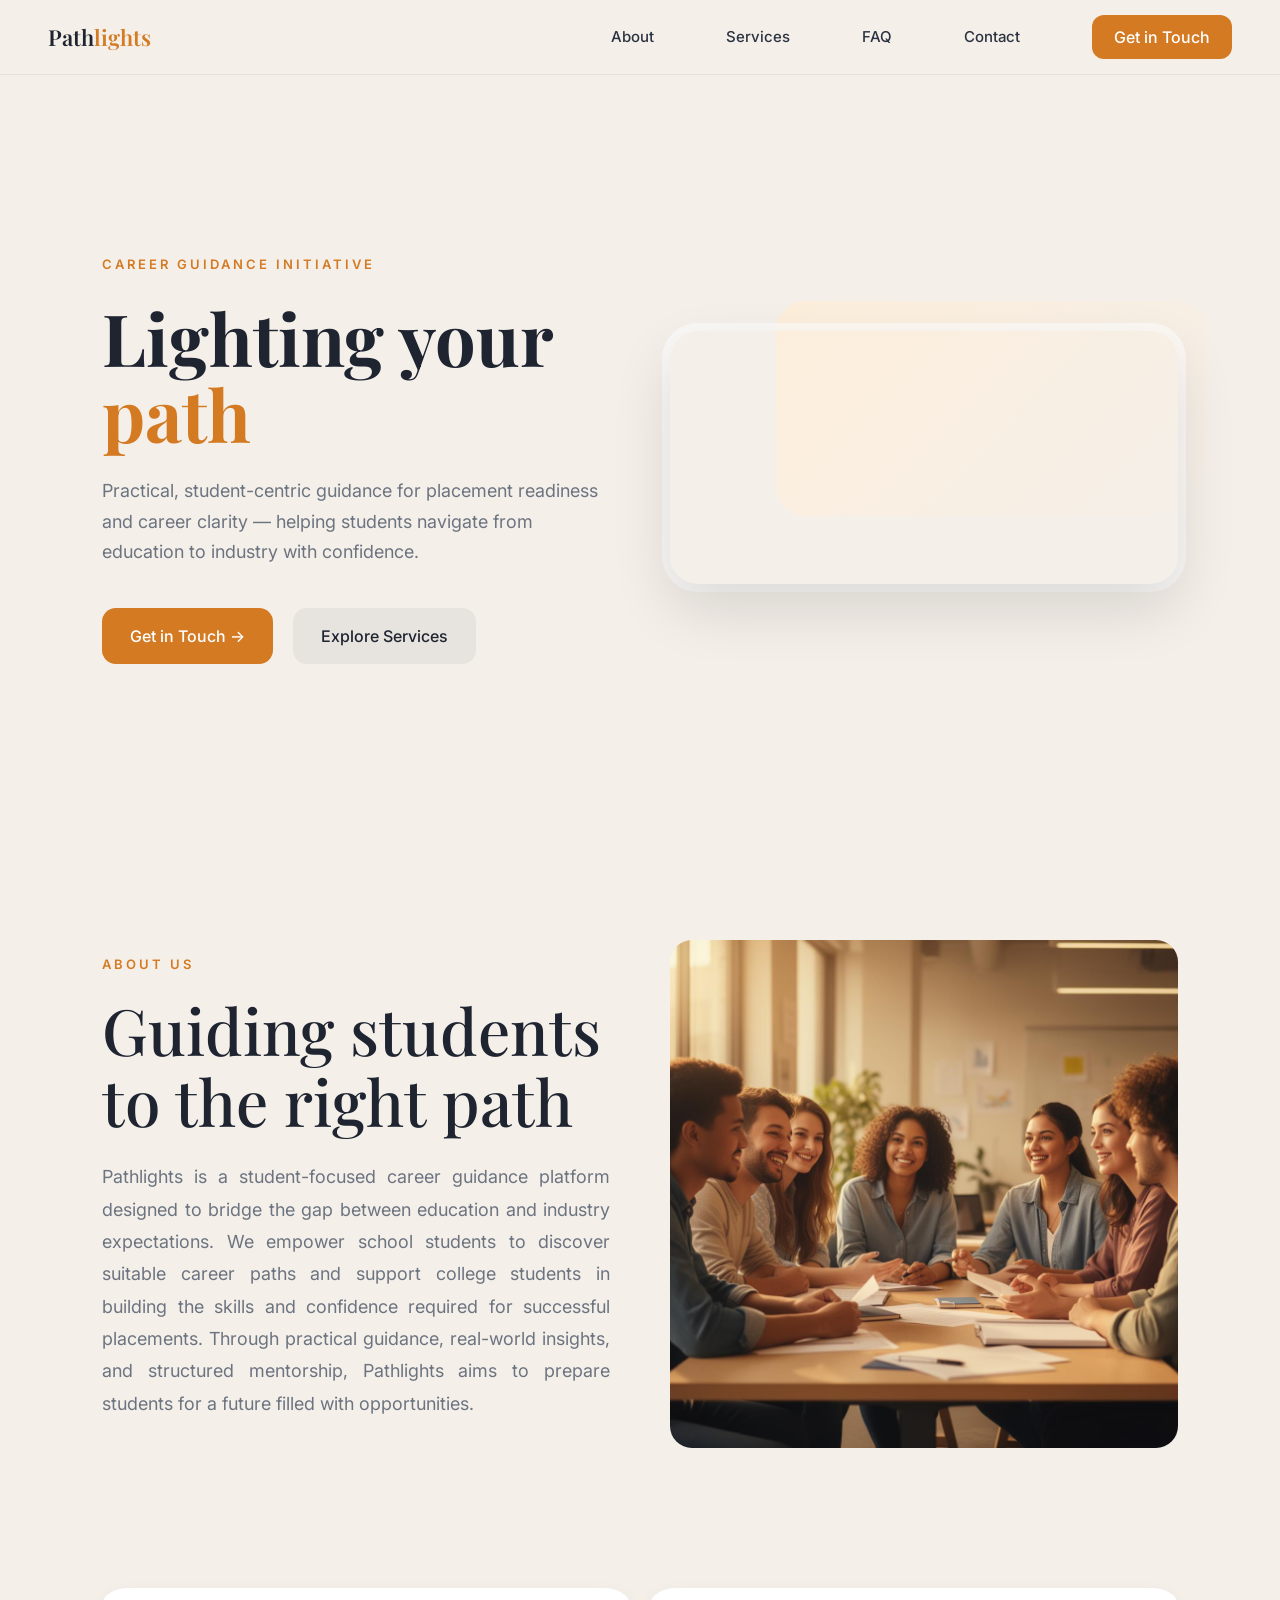
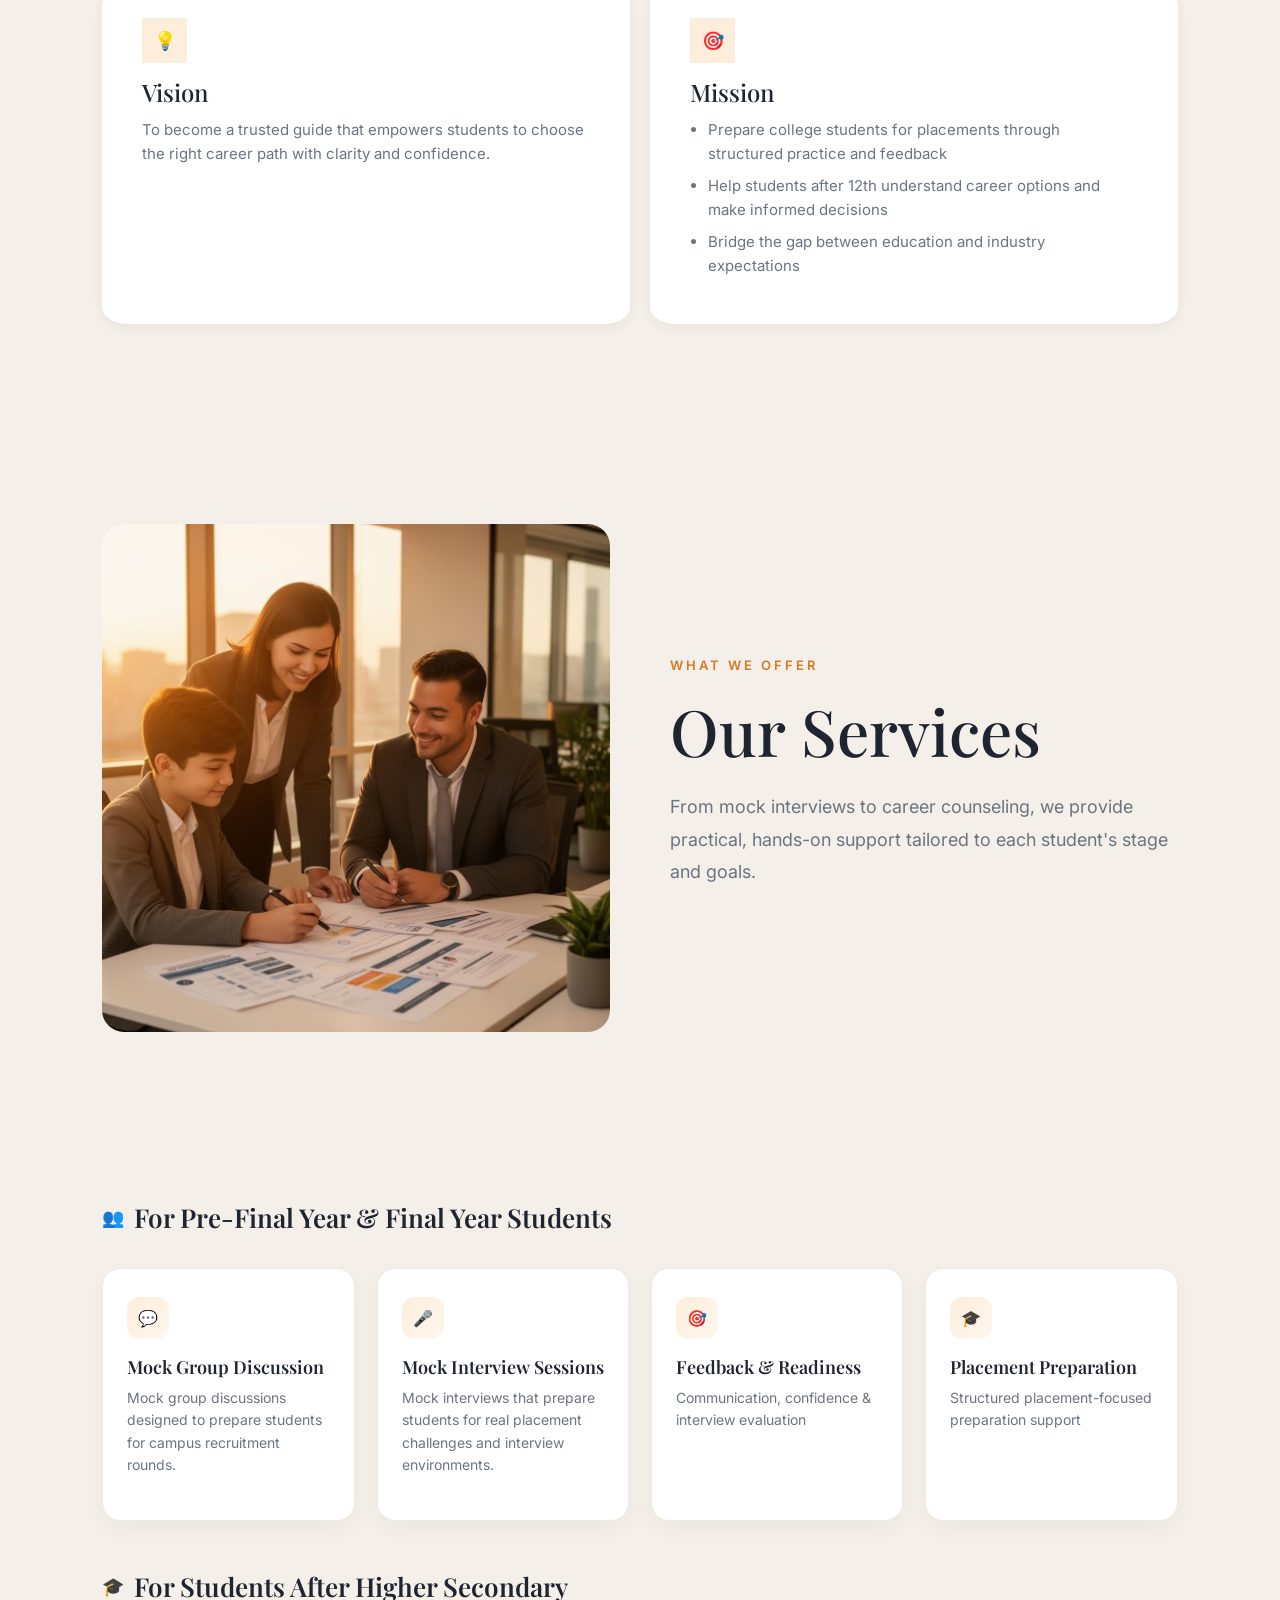
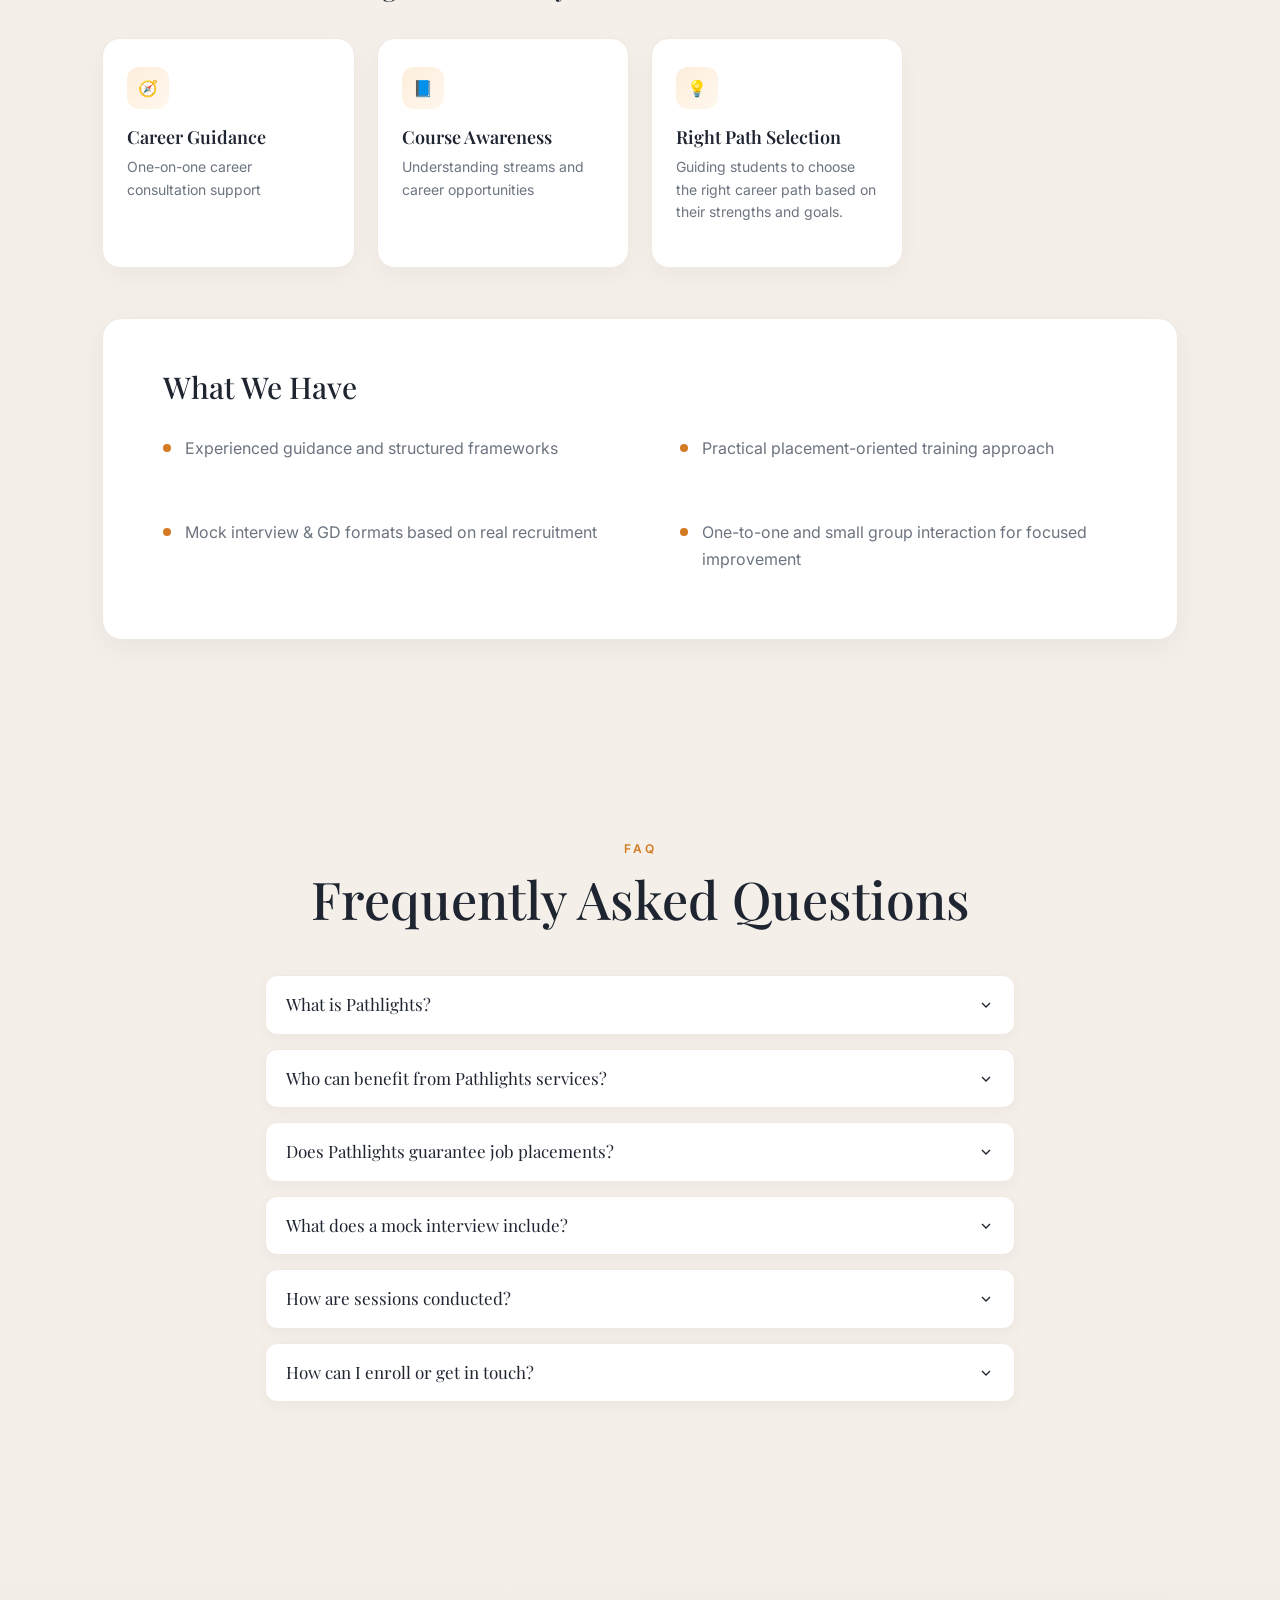
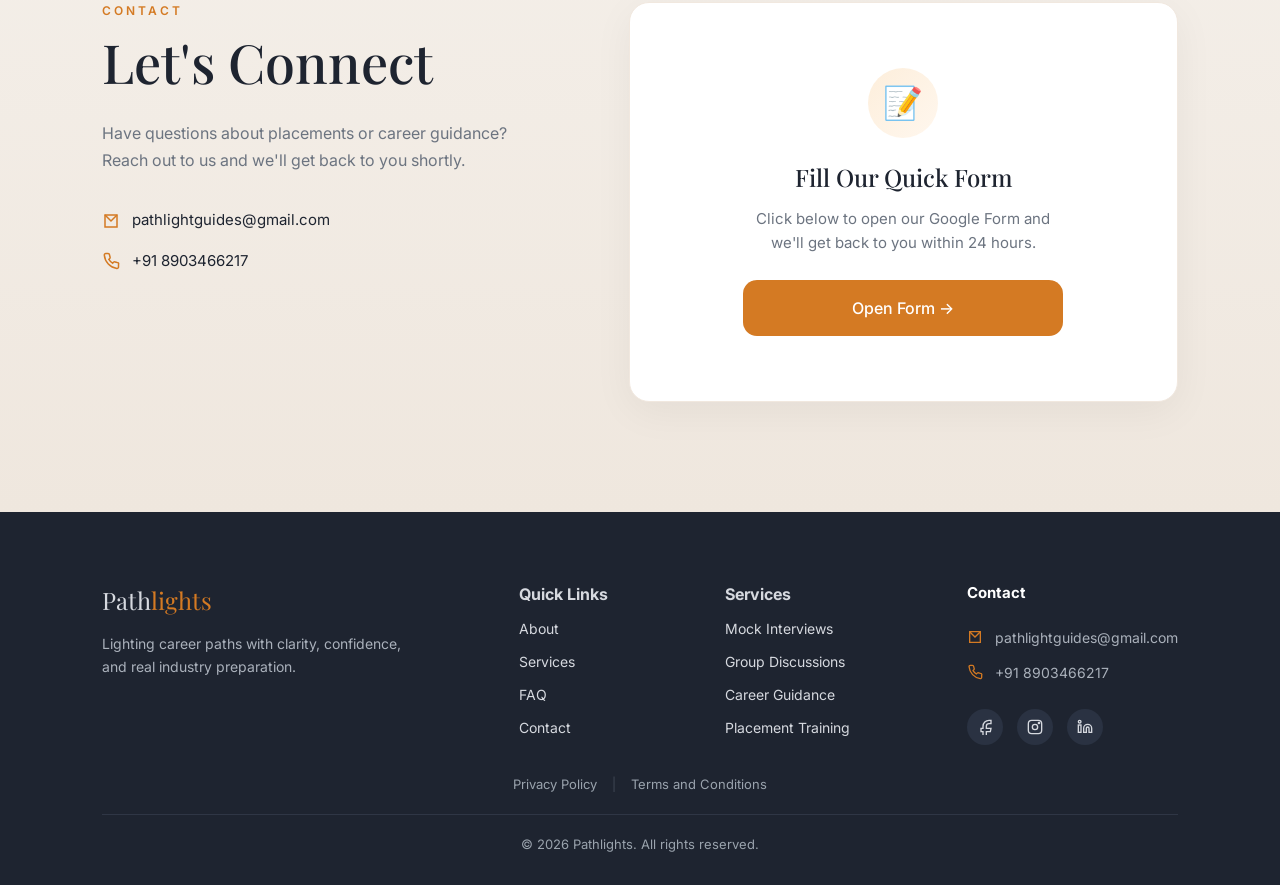
<file: index.html>
<!DOCTYPE html>
<html lang="en">
<head>
<meta charset="UTF-8">
<meta name="viewport" content="width=device-width, initial-scale=1.0">
<title>Pathlights</title>

<!-- Bootstrap 5 CSS -->
<link href="https://cdn.jsdelivr.net/npm/bootstrap@5.3.0/dist/css/bootstrap.min.css" rel="stylesheet">
<!-- Google Fonts -->
<link href="https://fonts.googleapis.com/css2?family=Playfair+Display:wght@600;700&family=Inter:wght@400;500;600&display=swap" rel="stylesheet">
<link href="style.css" rel="stylesheet">
</head>
<body>

<!-- ===== NAVIGATION with Mobile Menu ===== -->
<nav class="navbar navbar-expand-lg sticky-top">
  <div class="container-fluid px-4 px-lg-5">
    <a href="Main.html" class="logo text-decoration-none">Path<span>lights</span></a>
    
    <!-- Mobile Toggle Button -->
    <button class="navbar-toggler" type="button" data-bs-toggle="collapse" data-bs-target="#navbarNav" 
            aria-controls="navbarNav" aria-expanded="false" aria-label="Toggle navigation">
      <span class="navbar-toggler-icon"></span>
    </button>
    
    <!-- Navbar Links -->
    <div class="collapse navbar-collapse" id="navbarNav">
      <div class="nav-right ms-auto">
        <ul class="navbar-nav">
          <li class="nav-item"><a href="#about" class="nav-link">About</a></li>
          <li class="nav-item"><a href="#services" class="nav-link">Services</a></li>
          <li class="nav-item"><a href="#faq" class="nav-link">FAQ</a></li>
          <li class="nav-item"><a href="#contact" class="nav-link">Contact</a></li>
        </ul>
        <a href="#contact" class="nav-btn d-inline-block mt-3 mt-lg-0 ms-lg-3">Get in Touch</a>
      </div>
    </div>
  </div>
</nav>

<!-- ===== HERO ===== -->
<section class="hero reveal">
<div class="hero-content">

<small>CAREER GUIDANCE INITIATIVE</small>

<h1>
<span class="dark">Lighting your</span><br>
<span class="highlight">path</span>
</h1>

<p>
Practical, student-centric guidance for placement readiness and career clarity — helping students navigate from education to industry with confidence.
</p>

<div class="hero-buttons">
<a href="#contact" class="primary-btn">Get in Touch →</a>
<a href="#services" class="secondary-btn">Explore Services</a>
</div>

</div>
<div class="hero-video">
  <video autoplay muted loop playsinline>
    <source src="images/homepage.mp4" type="video/mp4">
    Your browser does not support the video tag.
  </video>
</div>
</section>


<!-- ===== ABOUT SECTION ===== -->
<section class="about reveal" id="about">
   
<div class="about-content">

<small>ABOUT US</small>

<h2>
Guiding students to the right path
</h2>

<p>
Pathlights is a student-focused career guidance platform designed to bridge the gap between education and industry expectations. We empower school students to discover suitable career paths and support college students in building the skills and confidence required for successful placements. Through practical guidance, real-world insights, and structured mentorship, Pathlights aims to prepare students for a future filled with opportunities.
</p>

</div>

<div class="about-image">
<img src="images/about-students-Bt9fq4RE.jpg" alt="Students Discussion">
</div>

</section>

<!-- ===== VISION MISSION BELOW ABOUT ===== -->
<section class="vision-mission-section reveal">

  <div class="vm-container">

    <div class="vm-box">
      <div class="vm-icon">💡</div>
      <h3>Vision</h3>
      <p>
        To become a trusted guide that empowers students to choose the right
        career path with clarity and confidence.
      </p>
    </div>

    <div class="vm-box">
      <div class="vm-icon">🎯</div>
      <h3>Mission</h3>
      <ul>
        <li>Prepare college students for placements through structured practice and feedback</li>
        <li>Help students after 12th understand career options and make informed decisions</li>
        <li>Bridge the gap between education and industry expectations</li>
      </ul>
    </div>

  </div>

</section>

<!-- ===== SERVICES SECTION ===== -->
<section class="services reveal" id="services">

  <div class="services-image">
    <img src="images/services-mentoring-DMWRT-9r.jpg" alt="Our Services">
  </div>

  <div class="services-content">

    <small>WHAT WE OFFER</small>

    <h2>Our Services</h2>

    <p>
      From mock interviews to career counseling, we provide practical,
      hands-on support tailored to each student's stage and goals.
    </p>

  </div>

</section>

<section class="service-details reveal" id="service-details">

  <!-- For 3rd & Final Year Students -->
  <div class="service-category">
    <h3><span>👥</span> For Pre-Final Year & Final Year Students</h3>

    <div class="service-grid">

      <div class="service-card">
        <div class="service-icon">💬</div>
        <h4>Mock Group Discussion</h4>
        <p>Mock group discussions designed to prepare students for campus recruitment rounds.</p>
      </div>

      <div class="service-card">
        <div class="service-icon">🎤</div>
        <h4>Mock Interview Sessions</h4>
        <p>Mock interviews that prepare students for real placement challenges and interview environments.</p>
      </div>

      <div class="service-card">
        <div class="service-icon">🎯</div>
        <h4>Feedback & Readiness</h4>
        <p>Communication, confidence & interview evaluation</p>
      </div>

      <div class="service-card">
        <div class="service-icon">🎓</div>
        <h4>Placement Preparation</h4>
        <p>Structured placement-focused preparation support</p>
      </div>

    </div>
  </div>

  <!-- After 12th -->
  <div class="service-category">
    <h3><span>🎓</span> For Students After Higher Secondary</h3>

    <div class="service-grid">

      <div class="service-card">
        <div class="service-icon">🧭</div>
        <h4>Career Guidance</h4>
        <p>One-on-one career consultation support</p>
      </div>

      <div class="service-card">
        <div class="service-icon">📘</div>
        <h4>Course Awareness</h4>
        <p>Understanding streams and career opportunities</p>
      </div>

      <div class="service-card">
        <div class="service-icon">💡</div>
        <h4>Right Path Selection</h4>
        <p>Guiding students to choose the right career path based on their strengths and goals.</p>
      </div>

    </div>
  </div>

  <!-- WHAT WE HAVE -->

<div class="what-we-have">

  <h3>What We Have</h3>

  <div class="wwh-grid">

    <div class="wwh-item">
      <div class="wwh-dot"></div>
      <p>Experienced guidance and structured frameworks</p>
    </div>

    <div class="wwh-item">
      <div class="wwh-dot"></div>
      <p>Practical placement-oriented training approach</p>
    </div>

    <div class="wwh-item">
      <div class="wwh-dot"></div>
      <p>Mock interview & GD formats based on real recruitment</p>
    </div>

    <div class="wwh-item">
      <div class="wwh-dot"></div>
      <p>One-to-one and small group interaction for focused improvement</p>
    </div>

  </div>

</div>

</section>

<section class="faq reveal" id="faq">

  <small>FAQ</small>
  <h2>Frequently Asked Questions</h2>

  <div class="faq-container">

    <div class="faq-item">
      <div class="faq-question">
        <span>What is Pathlights?</span>
        <svg class="faq-icon" viewBox="0 0 24 24" fill="none" stroke-width="2">
          <polyline points="6 9 12 15 18 9"></polyline>
        </svg>
      </div>
      <div class="faq-answer">
        Pathlights is a career guidance initiative helping students prepare for placements and choose the right career path.
      </div>
    </div>

    <div class="faq-item">
      <div class="faq-question">
        <span>Who can benefit from Pathlights services?</span>
        <svg class="faq-icon" viewBox="0 0 24 24" fill="none" stroke-width="2">
          <polyline points="6 9 12 15 18 9"></polyline>
        </svg>
      </div>
      <div class="faq-answer">
        Pre-final & final year college students and students after Hifher Secondary seeking structured guidance.
      </div>
    </div>

    <div class="faq-item">
      <div class="faq-question">
        <span>Does Pathlights guarantee job placements?</span>
        <svg class="faq-icon" viewBox="0 0 24 24" fill="none" stroke-width="2">
          <polyline points="6 9 12 15 18 9"></polyline>
        </svg>
      </div>
      <div class="faq-answer">
        We enhance readiness and confidence through structured preparation, though placements are not guaranteed.
      </div>
    </div>

    <div class="faq-item">
      <div class="faq-question">
        <span>What does a mock interview include?</span>
        <svg class="faq-icon" viewBox="0 0 24 24" fill="none" stroke-width="2">
          <polyline points="6 9 12 15 18 9"></polyline>
        </svg>
      </div>
      <div class="faq-answer">
        Real-world interview simulation, communication analysis, and detailed performance feedback.
      </div>
    </div>

    <div class="faq-item">
      <div class="faq-question">
        <span>How are sessions conducted?</span>
        <svg class="faq-icon" viewBox="0 0 24 24" fill="none" stroke-width="2">
          <polyline points="6 9 12 15 18 9"></polyline>
        </svg>
      </div>
      <div class="faq-answer">
        Sessions are conducted one-to-one or in small focused groups, online or offline.
      </div>
    </div>

    <div class="faq-item">
      <div class="faq-question">
        <span>How can I enroll or get in touch?</span>
        <svg class="faq-icon" viewBox="0 0 24 24" fill="none" stroke-width="2">
          <polyline points="6 9 12 15 18 9"></polyline>
        </svg>
      </div>
      <div class="faq-answer">
        You can contact us through the “Get in Touch” button or via our contact section.
      </div>
    </div>
  </div>

</section>

<!-- ===== CONTACT SECTION ===== -->
<section class="contact reveal" id="contact">

  <div class="contact-wrapper">

    <div class="contact-left">
      <small>CONTACT</small>
      <h2>Let's Connect</h2>
      <p>
        Have questions about placements or career guidance? 
        Reach out to us and we'll get back to you shortly.
      </p>

      <div class="contact-info">
        <!-- <div>
          <svg class="contact-icon" viewBox="0 0 24 24" fill="none">
            <path d="M12 21s-7-5.5-7-11a7 7 0 0 1 14 0c0 5.5-7 11-7 11z"/>
            <circle cx="12" cy="10" r="3"/>
          </svg>
          Chennai, Tamil Nadu
        </div> -->

        <div>
          <svg class="contact-icon" viewBox="0 0 24 24" fill="none">
            <path d="M4 4h16v16H4z"/>
            <path d="M4 4l8 8 8-8"/>
          </svg>
          pathlightguides@gmail.com
        </div>

        <div>
          <svg class="contact-icon" viewBox="0 0 24 24" fill="none">
            <path d="M22 16.92v3a2 2 0 0 1-2.18 2A19.8 19.8 0 0 1 3.08 4.18 2 2 0 0 1 5.06 2h3a2 2 0 0 1 2 1.72 12.6 12.6 0 0 0 .7 2.81 2 2 0 0 1-.45 2.11L9.1 9.91a16 16 0 0 0 5 5l1.27-1.21a2 2 0 0 1 2.11-.45 12.6 12.6 0 0 0 2.81.7A2 2 0 0 1 22 16.92z"/>
          </svg>
          +91 8903466217
        </div>
      </div>
    </div>

    <!-- Google Form Button Card -->
    <div class="google-form-card">
      <div class="google-form-content">
        <div class="google-form-icon">📝</div>
        <h3>Fill Our Quick Form</h3>
        <p>Click below to open our Google Form and we'll get back to you within 24 hours.</p>
        <a href="YOUR_GOOGLE_FORM_URL_HERE" target="_blank" class="google-form-btn">
          Open Form →
        </a>
      </div>
    </div>

  </div>

</section>

<!-- ===== FOOTER ===== -->
<footer class="footer reveal">

  <div class="footer-wrapper">

    <div>
      <div class="footer-logo">Path<span>lights</span></div>
      <p>
        Lighting career paths with clarity, confidence, and real industry preparation.
      </p>
    </div>

    <div class="footer-links">
      <strong>Quick Links</strong>
      <a href="#about">About</a>
      <a href="#services">Services</a>
      <a href="#faq">FAQ</a>
      <a href="#contact">Contact</a>
    </div>

    <div class="footer-links">
      <strong>Services</strong>
      <a href="#service-details">Mock Interviews</a>
      <a href="#service-details">Group Discussions</a>
      <a href="#service-details">Career Guidance</a>
      <a href="#service-details">Placement Training</a>
    </div>

    <div class="footer-contact">
        <strong>Contact</strong>

    <!--<div class="footer-contact-item">
        <svg viewBox="0 0 24 24" fill="none">
        <path d="M12 21s-7-5.5-7-11a7 7 0 0 1 14 0c0 5.5-7 11-7 11z"/>
        <circle cx="12" cy="10" r="3"/>
        </svg>
        <span>Chennai, Tamil Nadu</span>
    </div> -->

    <div class="footer-contact-item">
        <svg viewBox="0 0 24 24" fill="none">
        <path d="M4 4h16v16H4z"/>
        <path d="M4 4l8 8 8-8"/>
        </svg>
        <span>pathlightguides@gmail.com</span>
    </div>

    <div class="footer-contact-item">
        <svg viewBox="0 0 24 24" fill="none">
        <path d="M22 16.92v3a2 2 0 0 1-2.18 2A19.8 19.8 0 0 1 3.08 4.18 2 2 0 0 1 5.06 2h3a2 2 0 0 1 2 1.72 12.6 12.6 0 0 0 .7 2.81 2 2 0 0 1-.45 2.11L9.1 9.91a16 16 0 0 0 5 5l1.27-1.21a2 2 0 0 1 2.11-.45 12.6 12.6 0 0 0 2.81.7A2 2 0 0 1 22 16.92z"/>
        </svg>
        <span>+91 8903466217</span>
    </div>

    <!-- Social Icons -->
    <div class="footer-social">
        <a href="#" class="fb">
        <svg viewBox="0 0 24 24" fill="none">
            <path d="M18 2h3v5h-3a4 4 0 0 0-4 4v3h7l-1 5h-6v7h-5v-7H6v-5h3v-3a9 9 0 0 1 9-9z"/>
        </svg>
        </a>

        <a href="#" class="ig">
        <svg viewBox="0 0 24 24" fill="none">
            <rect x="2" y="2" width="20" height="20" rx="5"/>
            <circle cx="12" cy="12" r="4"/>
            <circle cx="18" cy="6" r="1"/>
        </svg>
        </a>

        <a href="#" class="ln">
        <svg viewBox="0 0 24 24" fill="none">
            <path d="M16 8a6 6 0 0 1 6 6v6h-4v-6a2 2 0 0 0-4 0v6h-4v-6a6 6 0 0 1 6-6z"/>
            <rect x="2" y="9" width="4" height="11"/>
            <circle cx="4" cy="4" r="2"/>
        </svg>
        </a>
    </div>

    </div>

  </div>

  <!-- Legal Links Row -->
  <div class="footer-legal">
    <a href="#" class="legal-link">Privacy Policy</a>
    <span class="legal-separator">|</span>
    <a href="#" class="legal-link">Terms and Conditions</a>
  </div>

  <div class="footer-bottom">
    © 2026 Pathlights. All rights reserved.
  </div>

</footer>

<!-- Bootstrap JS for mobile menu functionality -->
<script src="https://cdn.jsdelivr.net/npm/bootstrap@5.3.0/dist/js/bootstrap.bundle.min.js"></script>

<script>
document.querySelectorAll(".faq-question").forEach(question => {
  question.addEventListener("click", () => {
    const item = question.parentElement;

    document.querySelectorAll(".faq-item").forEach(el => {
      if(el !== item) el.classList.remove("active");
    });

    item.classList.toggle("active");
  });
});

/* ===== SCROLL REVEAL ENGINE ===== */

function revealSections() {
  const reveals = document.querySelectorAll(".reveal");

  reveals.forEach(section => {
    const windowHeight = window.innerHeight;
    const revealTop = section.getBoundingClientRect().top;
    const revealPoint = 100;

    if(revealTop < windowHeight - revealPoint){
      section.classList.add("active");
    }
  });
}

window.addEventListener("scroll", revealSections);
window.addEventListener("load", revealSections);

// Close mobile menu when clicking a link
document.querySelectorAll('.nav-link').forEach(link => {
  link.addEventListener('click', () => {
    const navbarCollapse = document.getElementById('navbarNav');
    if (navbarCollapse.classList.contains('show')) {
      new bootstrap.Collapse(navbarCollapse).hide();
    }
  });
});
</script>

</body>
</html>
</file>
<file: style.css>
/* ===== RESET ===== */
*{
margin:0;
padding:0;
box-sizing:border-box;
}

body{
background:#f4efe9;
font-family:'Inter',sans-serif;
color:#1e2430;
}

/* ===== NAVBAR ===== */
nav{
display:flex;
justify-content:space-between;
align-items:center;
padding:25px 8%;
background:#f4efe9;
border-bottom:1px solid #e6e0d9;   /* subtle matching border */
position:sticky;                  /* behaves like header */
top:0;
z-index:1000;
}

.logo{
font-family:'Playfair Display',serif;
font-size:22px;
font-weight:600;
color:#1e2430;
}

.logo span{
color:#d47a23;
}

nav ul{
display:flex;
gap:40px;
list-style:none;
}

nav ul li a{
text-decoration:none;
color:#2b3240;
text-align: left;
font-weight:500;
font-size:15px;
}

.nav-right{
display:flex;
align-items:center;
gap:40px;
}

.nav-btn{
background:#d47a23;
color:white;
padding:10px 22px;
border-radius:12px;
text-decoration:none;
font-weight:500;
transition:0.3s ease;
}

.nav-btn:hover{
background:#b9651c;
}

/* ===== SCROLL REVEAL ANIMATION ===== */

.reveal{
opacity:0;
transform:translateY(60px);
transition:all 1s cubic-bezier(0.16, 1, 0.3, 1);
}

.reveal.active{
opacity:1;
transform:translateY(0);
}

/* ===== HERO SECTION ===== */
/* ===== HERO SECTION ===== */
.hero{
min-height:85vh;
display:flex;
align-items:center;
justify-content:space-between;
gap:60px;
padding:0 8%;
}

.hero-content{
flex:1;
max-width:650px;
}

/* ===== PREMIUM PORTFOLIO VIDEO STYLE ===== */

.hero-video{
flex:1;
display:flex;
justify-content:flex-end;
position:relative;
}

.hero-video::before{
content:"";
position:absolute;
width:85%;
height:85%;
background:linear-gradient(135deg,#fdeedb,#f4efe9);
right:-30px;
top:-30px;
border-radius:30px;
z-index:0;
}

.hero-video video{
position:relative;
width:100%;
max-width:580px;
border-radius:28px;
box-shadow:
0 25px 60px rgba(0,0,0,0.12),
0 0 0 8px rgba(255,255,255,0.6);
z-index:1;
transition:transform 0.6s ease, box-shadow 0.6s ease;
}

/* Smooth hover cinematic effect */
.hero-video video:hover{
transform:scale(1.03);
box-shadow:
0 35px 80px rgba(212,122,35,0.25),
0 0 0 10px rgba(255,255,255,0.8);
}

.hero small{
color:#d47a23;
letter-spacing:3px;
font-size:13px;
font-weight:600;
}

.hero h1{
font-family:'Playfair Display',serif;
font-size:72px;
line-height:1.05;
margin:25px 0;
font-weight:700;
}

.hero h1 .dark{
color:#1e2430;
}

.hero h1 .highlight{
color:#d47a23;
}

.hero p{
color:#6c7480;
font-size:18px;
line-height:1.7;
margin-bottom:40px;
max-width:580px;
}

.hero-buttons{
display:flex;
gap:20px;
}

.primary-btn{
background:#d47a23;
color:white;
padding:16px 28px;
border-radius:14px;
text-decoration:none;
font-weight:500;
display:inline-flex;
align-items:center;
gap:10px;
transition:0.3s ease;
}

.primary-btn:hover{
background:#b9651c;
transform:translateY(-2px);
}

.secondary-btn{
background:#e7e3de;
color:#1e2430;
padding:16px 28px;
border-radius:14px;
text-decoration:none;
font-weight:500;
transition:0.3s ease;
}

.secondary-btn:hover{
background:#dad6d0;
}

/* ===== ABOUT SECTION ===== */

.about{
padding:100px 8%;
display:flex;
align-items:center;
justify-content:space-between;
gap:60px;
}

.about-content{
flex:1;
max-width:600px;
}

.about small{
color:#d47a23;
letter-spacing:3px;
font-size:13px;
font-weight:600;
}

.about h2{
font-family:'Playfair Display',serif;
font-size:64px;
line-height:1.1;
margin:20px 0 25px 0;
}

.about p{
color:#6c7480;
font-size:18px;
line-height:1.8;
text-align: justify;
}

.about-image{
flex:1;
display:flex;
justify-content:flex-end;
}

.about-image img{
width:100%;
max-width:600px;
border-radius:22px;
}

/* ===== RESPONSIVE ABOUT ===== */

@media(max-width:992px){

.about{
flex-direction:column;
text-align:left;
}

.about h2{
font-size:42px;
}

.about-image{
justify-content:center;
margin-top:40px;
}

}

/* ===== PERFECT HALF RECTANGLE VISION MISSION ===== */

.vision-mission-section{
padding:40px 8% 100px 8%;
}

.vm-container{
display:flex;
width:100%;
}

.vm-box{
width:50%;                 /* EXACT HALF */
background:#ffffff;
padding:30px 40px;
min-height:220px;
border-radius:5%;           /* pure rectangle */
box-shadow:0 4px 15px rgba(0,0,0,0.05);
}

/* Optional small gap between them */
.vm-box:first-child{
margin-right:20px;
}

.vm-icon{
width:45px;
height:45px;
background:#fdeedb;
display:flex;
align-items:center;
justify-content:center;
font-size:18px;
color:#d47a23;
margin-bottom:15px;
}

.vm-box h3{
font-family:'Playfair Display',serif;
font-size:24px;
margin-bottom:12px;
}

.vm-box p,
.vm-box ul li{
color:#6c7480;
font-size:15px;
line-height:1.6;
}

.vm-box ul{
padding-left:18px;
margin-top:8px;
}

.vm-box ul li{
margin-bottom:8px;
}


/* ===== SERVICES SECTION ===== */

.services{
padding:100px 8%;
display:flex;
align-items:center;
justify-content:space-between;
gap:60px;
}

.services-image{
flex:1;
display:flex;
justify-content:flex-start;
}

.services-image img{
width:100%;
max-width:600px;
border-radius:22px;
}

.services-content{
flex:1;
max-width:600px;
}

.services small{
color:#d47a23;
letter-spacing:3px;
font-size:13px;
font-weight:600;
}

.services h2{
font-family:'Playfair Display',serif;
font-size:64px;
line-height:1.1;
margin:20px 0 25px 0;
}

.services p{
color:#6c7480;
font-size:18px;
line-height:1.8;
}

/* ===== PREMIUM SMALL SERVICE CARDS ===== */

.service-details{
padding:70px 8% 110px 8%;
}

.service-category{
margin-bottom:50px;
}

.service-category h3{
font-family:'Playfair Display',serif;
font-size:26px;
margin-bottom:35px;
display:flex;
align-items:center;
gap:10px;
font-weight:600;
}

.service-category h3 span{
color:#d47a23;
font-size:18px;
}

/* Grid */
.service-grid{
display:grid;
grid-template-columns:repeat(4,1fr);
gap:22px;
}

/* Card */
.service-card{
background:#ffffff;
padding:28px 24px;
border-radius:18px;
border:1px solid #f0e9e2;
box-shadow:0 8px 25px rgba(0,0,0,0.04);
transition:all 0.35s ease;
min-height:160px;
display:flex;
flex-direction:column;
justify-content:flex-start;
}

/* Premium hover */
.service-card:hover{
transform:translateY(-6px);
box-shadow:0 14px 35px rgba(212,122,35,0.12);
border:1px solid #f3d7bc;
}

/* Icon */
.service-icon{
width:42px;
height:42px;
background:linear-gradient(135deg,#fdeedb,#fff7ee);
display:flex;
align-items:center;
justify-content:center;
color:#d47a23;
font-size:16px;
border-radius:12px;
margin-bottom:18px;
}

/* Title */
.service-card h4{
font-family:'Playfair Display',serif;
font-size:18px;
margin-bottom:8px;
font-weight:600;
}

/* Text */
.service-card p{
color:#6c7480;
font-size:14px;
line-height:1.6;
}

/* ===== WHAT WE HAVE CONTAINER ===== */

.what-we-have{
margin-top:40px;
background:#ffffff;
border-radius:20px;
padding:50px 60px;
box-shadow:0 8px 30px rgba(0,0,0,0.05);
border:1px solid #f0e9e2;
}

.what-we-have h3{
font-family:'Playfair Display',serif;
font-size:30px;
margin-bottom:30px;
}

.wwh-grid{
display:grid;
grid-template-columns:repeat(2,1fr);
gap:40px 80px;
}

.wwh-item{
display:flex;
align-items:flex-start;
gap:14px;
}

.wwh-dot{
width:8px;
height:8px;
background:#d47a23;
border-radius:50%;
margin-top:9px;
flex-shrink:0;
}

.wwh-item p{
color:#6c7480;
font-size:16px;
line-height:1.7;
}

/* ===== PREMIUM COMPACT FAQ ===== */

.faq{
padding:90px 8%;
text-align:center;
}

.faq small{
color:#d47a23;
letter-spacing:3px;
font-size:12px;
font-weight:600;
display:block;
margin-bottom:10px;
}

.faq h2{
font-family:'Playfair Display',serif;
font-size:52px;
margin-bottom:45px;
}

.faq-container{
max-width:750px;
margin:0 auto;
display:flex;
flex-direction:column;
gap:14px;
}

/* FAQ Box */
.faq-item{
background:#ffffff;
border-radius:12px;
border:1px solid #f1e8df;
box-shadow:0 4px 16px rgba(0,0,0,0.04);
overflow:hidden;
transition:0.3s ease;
}

/* Question Row */
.faq-question{
display:flex;
justify-content:space-between;
align-items:center;
padding:16px 20px;
font-family:'Playfair Display',serif;
font-size:17px;
cursor:pointer;
}

/* Premium SVG Arrow */
.faq-icon{
width:16px;
height:16px;
transition:transform 0.3s ease;
stroke:#1e2430;
}

/* Answer */
.faq-answer{
max-height:0;
overflow:hidden;
transition:max-height 0.35s ease, padding 0.3s ease;
color:#6c7480;
font-size:14px;
line-height:1.6;
padding:0 20px;
}

/* Active State */
.faq-item.active .faq-answer{
max-height:200px;
padding:0 20px 16px 20px;
}

.faq-item.active .faq-icon{
transform:rotate(180deg);
}

/* ===== PREMIUM CONTACT SECTION ===== */

.contact{
padding:110px 8%;
background:linear-gradient(to bottom,#f4efe9,#efe7de);
}

.contact-wrapper{
max-width:1100px;
margin:0 auto;
display:flex;
gap:60px;
align-items:flex-start;
justify-content:space-between;
}

.contact-left{
flex:1;
}

.contact small{
color:#d47a23;
letter-spacing:3px;
font-size:12px;
font-weight:600;
display:block;
margin-bottom:10px;
}

.contact h2{
font-family:'Playfair Display',serif;
font-size:54px;
margin-bottom:25px;
}

.contact p{
color:#6c7480;
font-size:16px;
line-height:1.7;
max-width:420px;
}

.contact-info{
margin-top:35px;
display:flex;
flex-direction:column;
gap:18px;
}

.contact-info div{
display:flex;
align-items:center;
gap:12px;
font-size:15px;
color:#1e2430;
}

.contact-icon{
width:18px;
height:18px;
stroke:#d47a23;
stroke-width:2;
flex-shrink:0;
}

/* ===== CONTACT FORM ===== */

/* ===== GOOGLE FORM BUTTON CARD STYLES ===== */

.google-form-card {
  flex: 1;
  background: #ffffff;
  border-radius: 20px;
  box-shadow: 0 10px 40px rgba(0,0,0,0.05);
  border: 1px solid #f1e8df;
  padding: 40px;
  transition: all 0.3s ease;
  display: flex;
  align-items: center;
  justify-content: center;
  min-height: 400px;
}

.google-form-card:hover {
  box-shadow: 0 15px 50px rgba(212,122,35,0.12);
  border-color: #f3d7bc;
  transform: translateY(-4px);
}

.google-form-content {
  text-align: center;
  max-width: 320px;
}

.google-form-icon {
  width: 70px;
  height: 70px;
  background: linear-gradient(135deg, #fdeedb, #fff7ee);
  border-radius: 50%;
  display: flex;
  align-items: center;
  justify-content: center;
  font-size: 32px;
  color: #d47a23;
  margin: 0 auto 25px auto;
}

.google-form-content h3 {
  font-family: 'Playfair Display', serif;
  font-size: 24px;
  color: #1e2430;
  margin-bottom: 15px;
}

.google-form-content p {
  color: #6c7480;
  font-size: 15px;
  line-height: 1.6;
  margin-bottom: 25px;
}

.google-form-btn {
  display: inline-flex;
  align-items: center;
  justify-content: center;
  gap: 10px;
  background: #d47a23;
  color: white;
  padding: 16px 32px;
  border-radius: 14px;
  text-decoration: none;
  font-weight: 500;
  font-size: 16px;
  transition: all 0.3s ease;
  width: 100%;
  border: none;
  cursor: pointer;
}

.google-form-btn:hover {
  background: #b9651c;
  transform: translateY(-2px);
  box-shadow: 0 10px 25px rgba(212,122,35,0.3);
}

.google-form-note {
  display: block;
  color: #9aa3ad;
  font-size: 13px;
  margin-top: 15px;
}

/* Responsive styles */
@media (max-width: 992px) {
  .google-form-card {
    width: 100%;
    min-height: 350px;
  }
  
  .contact-wrapper {
    flex-direction: column;
    gap: 40px;
  }
  
  .contact-left {
    width: 100%;
  }
  
  .contact-left p {
    max-width: 100%;
  }
}

@media (max-width: 768px) {
  .google-form-card {
    padding: 30px 20px;
    min-height: 320px;
  }
  
  .google-form-icon {
    width: 60px;
    height: 60px;
    font-size: 28px;
    margin-bottom: 20px;
  }
  
  .google-form-content h3 {
    font-size: 22px;
  }
  
  .google-form-content p {
    font-size: 14px;
  }
  
  .google-form-btn {
    padding: 14px 28px;
    font-size: 15px;
  }
  
  .contact {
    padding: 70px 5%;
  }
  
  .contact h2 {
    font-size: 42px;
  }
}

@media (max-width: 576px) {
  .google-form-card {
    padding: 25px 15px;
    min-height: 300px;
  }
  
  .google-form-icon {
    width: 50px;
    height: 50px;
    font-size: 24px;
    margin-bottom: 15px;
  }
  
  .google-form-content h3 {
    font-size: 20px;
    margin-bottom: 10px;
  }
  
  .google-form-content p {
    font-size: 13px;
    margin-bottom: 20px;
  }
  
  .google-form-btn {
    padding: 12px 24px;
    font-size: 14px;
  }
  
  .google-form-note {
    font-size: 12px;
  }
  
  .contact {
    padding: 50px 4%;
  }
  
  .contact h2 {
    font-size: 36px;
    margin-bottom: 15px;
  }
  
  .contact p {
    font-size: 15px;
  }
  
  .contact-info div {
    font-size: 14px;
  }
}

/* Animation for button */
@keyframes pulse {
  0% {
    box-shadow: 0 0 0 0 rgba(212, 122, 35, 0.4);
  }
  70% {
    box-shadow: 0 0 0 10px rgba(212, 122, 35, 0);
  }
  100% {
    box-shadow: 0 0 0 0 rgba(212, 122, 35, 0);
  }
}

.google-form-btn:focus {
  animation: pulse 1.5s infinite;
}

/* ===== PREMIUM FOOTER ===== */

.footer{
background:#1e2430;
color:#d6d9df;
padding:70px 8% 30px 8%;
}

.footer-wrapper{
max-width:1100px;
margin:0 auto;
display:flex;
justify-content:space-between;
gap:60px;
}

.footer-logo{
font-family:'Playfair Display',serif;
font-size:24px;
margin-bottom:15px;
}

.footer-logo span{
color:#d47a23;
}

.footer p{
color:#aab1bb;
font-size:14px;
line-height:1.6;
max-width:300px;
}

.footer-links{
display:flex;
flex-direction:column;
gap:12px;
}

.footer-links a{
color:#d6d9df;
text-decoration:none;
font-size:14px;
transition:0.3s ease;
}

.footer-links a:hover{
color:#d47a23;
}

.footer-bottom{
text-align:center;
margin-top:50px;
padding-top:20px;
border-top:1px solid #2f3645;
font-size:13px;
color:#9aa3ad;
}

/* ===== PREMIUM FOOTER CONTACT ===== */

.footer-contact{
display:flex;
flex-direction:column;
gap:14px;
}

.footer-contact strong{
margin-bottom:8px;
font-size:15px;
color:#ffffff;
}

.footer-contact-item{
display:flex;
align-items:center;
gap:12px;
font-size:14px;
color:#aab1bb;
transition:0.3s ease;
cursor:pointer;
}

.footer-contact-item svg{
width:16px;
height:16px;
stroke:#d47a23;
stroke-width:2;
transition:0.3s ease;
}

.footer-contact-item:hover{
color:#ffffff;
transform:translateX(5px);
}

.footer-contact-item:hover svg{
stroke:#ffffff;
}

/* ===== SOCIAL ICONS ===== */

.footer-social{
display:flex;
gap:14px;
margin-top:12px;
}

.footer-social a{
width:36px;
height:36px;
border-radius:50%;
display:flex;
align-items:center;
justify-content:center;
background:#2a3242;
transition:0.3s ease;
}

.footer-social svg{
width:16px;
height:16px;
stroke:#d6d9df;
stroke-width:2;
transition:0.3s ease;
}

/* ===== FOOTER LEGAL LINKS ===== */

.footer-legal {
  max-width: 1100px;
  margin: 30px auto 20px auto;
  padding: 0 8%;
  display: flex;
  justify-content: center;
  align-items: center;
  gap: 15px;
  flex-wrap: wrap;
}

.legal-link {
  color: #9aa3ad;
  text-decoration: none;
  font-size: 13px;
  transition: all 0.3s ease;
  position: relative;
}

.legal-link:hover {
  color: #d47a23;
}

.legal-separator {
  color: #4a525f;
  font-size: 13px;
  font-weight: 300;
}

/* Responsive styles for legal links */
@media (max-width: 768px) {
  .footer-legal {
    gap: 12px;
    padding: 0 5%;
  }
  
  .legal-link {
    font-size: 12px;
  }
  
  .legal-separator {
    font-size: 12px;
  }
}

@media (max-width: 576px) {
  .footer-legal {
    flex-direction: column;
    gap: 10px;
  }
  
  .legal-separator {
    display: none;
  }
  
  .legal-link {
    font-size: 12px;
    padding: 5px 0;
  }
  
  /* Add divider line between links on mobile */
  .legal-link:not(:last-child) {
    border-bottom: 1px solid #2f3645;
    width: 100%;
    text-align: center;
    padding-bottom: 8px;
  }
}

/* Optional: Add subtle underline animation on hover */
.legal-link::after {
  content: '';
  position: absolute;
  width: 0;
  height: 1px;
  bottom: -2px;
  left: 50%;
  background: #d47a23;
  transition: all 0.3s ease;
  transform: translateX(-50%);
}

.legal-link:hover::after {
  width: 100%;
}

/* Adjust footer bottom spacing */
.footer-bottom {
  margin-top: 20px;
  padding-top: 20px;
}

/* Ensure proper spacing on smaller screens */
@media (max-width: 992px) {
  .footer-legal {
    margin-top: 20px;
  }
}

/* Brand Hover Effects */

.fb:hover{
background:#1877f2;
}

.ig:hover{
background:linear-gradient(45deg,#f9ce34,#ee2a7b,#6228d7);
}

.ln:hover{
background:#0a66c2;
}

.footer-social a:hover svg{
stroke:#ffffff;
transform:scale(1.1);
}

/* ===== BOOTSTRAR OVERRIDES & RESPONSIVE STYLES ===== */

/* Navbar customization */
.navbar {
  background: #f4efe9;
  padding: 15px 0;
  border-bottom: 1px solid #e6e0d9;
}

.navbar .logo {
  font-family: 'Playfair Display', serif;
  font-size: 22px;
  font-weight: 600;
  color: #1e2430;
}

.navbar .logo span {
  color: #d47a23;
}

.navbar-nav .nav-link {
  color: #2b3240;
  font-weight: 500;
  font-size: 15px;
  padding: 8px 16px !important;
}

.navbar-nav .nav-link:hover {
  color: #d47a23;
}

.navbar-toggler {
  border: 1px solid #d47a23;
  padding: 8px 12px;
}

.navbar-toggler:focus {
  box-shadow: 0 0 0 0.25rem rgba(212, 122, 35, 0.25);
}

.navbar-toggler-icon {
  background-image: url("data:image/svg+xml,%3csvg xmlns='http://www.w3.org/2000/svg' viewBox='0 0 30 30'%3e%3cpath stroke='%23d47a23' stroke-linecap='round' stroke-miterlimit='10' stroke-width='2' d='M4 7h22M4 15h22M4 23h22'/%3e%3c/svg%3e");
}

/* Responsive hero section */
@media (max-width: 1200px) {
  .hero h1 {
    font-size: 56px;
  }
  
  .hero-video::before {
    width: 90%;
    height: 90%;
  }
}

@media (max-width: 992px) {
  .hero {
    flex-direction: column;
    padding: 60px 5%;
    min-height: auto;
  }
  
  .hero-content {
    max-width: 100%;
  }
  
  .hero h1 {
    font-size: 48px;
  }
  
  .hero-video {
    width: 100%;
    justify-content: center;
  }
  
  .hero-video::before {
    right: 0;
    top: -20px;
  }
  
  .hero-video video {
    max-width: 100%;
  }
  
  .services {
    flex-direction: column-reverse;
    padding: 60px 5%;
  }
  
  .services-content {
    max-width: 100%;
  }
  
  .services h2 {
    font-size: 42px;
  }
  
  .service-grid {
    grid-template-columns: repeat(2, 1fr);
  }
  
  .contact-wrapper {
    flex-direction: column;
    gap: 40px;
  }
  
  .contact-left {
    width: 100%;
  }
  
  .contact-form {
    width: 100%;
  }
  
  .footer-wrapper {
    flex-wrap: wrap;
    gap: 40px;
  }
  
  .footer-wrapper > div {
    width: calc(50% - 20px);
  }
}

@media (max-width: 768px) {
  .hero h1 {
    font-size: 42px;
  }
  
  .hero p {
    font-size: 16px;
  }
  
  .hero-buttons {
    flex-direction: column;
    gap: 15px;
  }
  
  .primary-btn, .secondary-btn {
    text-align: center;
    justify-content: center;
  }
  
  .about h2 {
    font-size: 38px;
  }
  
  .vm-container {
    flex-direction: column;
  }
  
  .vm-box {
    width: 100%;
    margin-right: 0 !important;
    margin-bottom: 20px;
  }
  
  .service-grid {
    grid-template-columns: 1fr;
  }
  
  .wwh-grid {
    grid-template-columns: 1fr;
    gap: 20px;
  }
  
  .faq h2 {
    font-size: 36px;
  }
  
  .footer-wrapper > div {
    width: 100%;
  }
  
  .footer-links {
    text-align: left;
  }
}

@media (max-width: 576px) {
  .hero h1 {
    font-size: 36px;
  }
  
  .about h2 {
    font-size: 32px;
  }
  
  .services h2 {
    font-size: 32px;
  }
  
  .what-we-have {
    padding: 30px 20px;
  }
  
  .contact-form {
    padding: 30px 20px;
  }
  
  .contact h2 {
    font-size: 36px;
  }
  
  .footer-bottom {
    font-size: 12px;
  }
}

/* Fix for nav-right in mobile */
@media (max-width: 991.98px) {
  .nav-right {
    width: 100%;
    text-align: center;
  }
  
  .navbar-nav {
    margin-top: 20px;
  }
  
  .nav-btn {
    display: inline-block !important;
    margin-bottom: 15px;
  }
}

/* Smooth scrolling for anchor links */
html {
  scroll-behavior: smooth;
  scroll-padding-top: 80px;
}

/* Fix for vision mission section in mobile */
@media (max-width: 480px) {
  .vm-box {
    padding: 25px 20px;
  }
  
  .service-card {
    padding: 20px 15px;
  }
  
  .contact-info div {
    font-size: 14px;
  }
}

/* Ensure images are responsive */
img {
  max-width: 100%;
  height: auto;
}

/* Video responsiveness */
video {
  max-width: 100%;
  height: auto;
}
</file>
